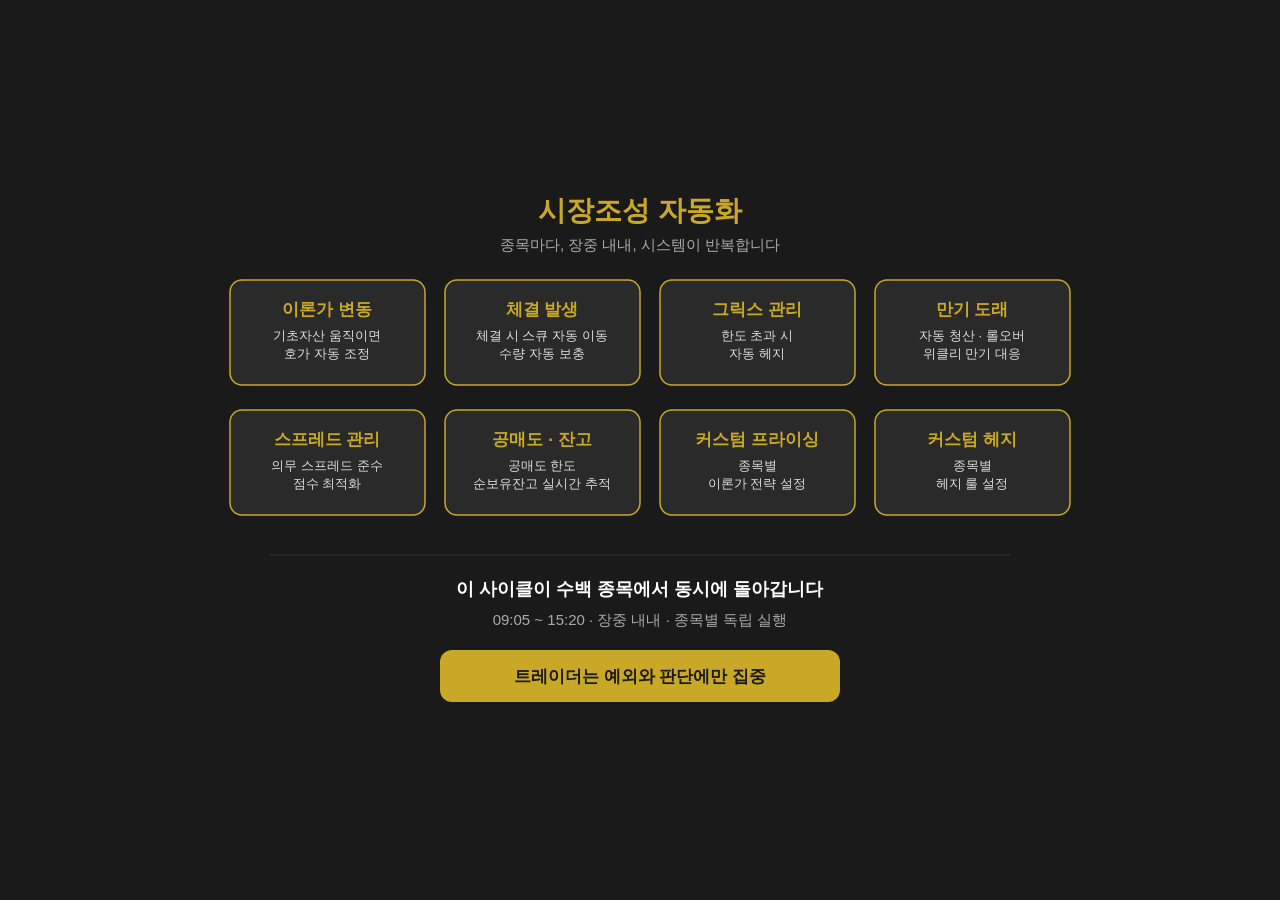
<file: docs/linkedin-02-diagram.html>
<!DOCTYPE html>
<html lang="ko">
<head>
  <meta charset="UTF-8">
  <style>
    body {
      margin: 0;
      display: flex;
      justify-content: center;
      align-items: center;
      min-height: 100vh;
      background: #1a1a1a;
      font-family: 'Pretendard Variable', -apple-system, sans-serif;
    }
    @import url('https://cdn.jsdelivr.net/gh/orioncactus/pretendard@v1.3.9/dist/web/variable/pretendardvariable-dynamic-subset.min.css');
  </style>
</head>
<body>
  <svg viewBox="0 0 900 560" width="900" height="560" xmlns="http://www.w3.org/2000/svg">

    <!-- Background -->
    <rect width="900" height="560" rx="16" fill="#1a1a1a"/>

    <!-- Title -->
    <text x="450" y="50" text-anchor="middle" font-size="28" font-weight="700" fill="#c9a827">시장조성 자동화</text>
    <text x="450" y="80" text-anchor="middle" font-size="15" fill="#aaa">종목마다, 장중 내내, 시스템이 반복합니다</text>

    <!-- Row 1 -->
    <!-- Card 1 -->
    <rect x="40" y="110" width="195" height="105" rx="12" fill="#2a2a2a" stroke="#c9a827" stroke-width="1.5"/>
    <text x="137" y="145" text-anchor="middle" font-size="17" font-weight="700" fill="#c9a827">이론가 변동</text>
    <text x="137" y="170" text-anchor="middle" font-size="13" fill="#ddd">기초자산 움직이면</text>
    <text x="137" y="188" text-anchor="middle" font-size="13" fill="#ddd">호가 자동 조정</text>

    <!-- Card 2 -->
    <rect x="255" y="110" width="195" height="105" rx="12" fill="#2a2a2a" stroke="#c9a827" stroke-width="1.5"/>
    <text x="352" y="145" text-anchor="middle" font-size="17" font-weight="700" fill="#c9a827">체결 발생</text>
    <text x="352" y="170" text-anchor="middle" font-size="13" fill="#ddd">체결 시 스큐 자동 이동</text>
    <text x="352" y="188" text-anchor="middle" font-size="13" fill="#ddd">수량 자동 보충</text>

    <!-- Card 3 -->
    <rect x="470" y="110" width="195" height="105" rx="12" fill="#2a2a2a" stroke="#c9a827" stroke-width="1.5"/>
    <text x="567" y="145" text-anchor="middle" font-size="17" font-weight="700" fill="#c9a827">그릭스 관리</text>
    <text x="567" y="170" text-anchor="middle" font-size="13" fill="#ddd">한도 초과 시</text>
    <text x="567" y="188" text-anchor="middle" font-size="13" fill="#ddd">자동 헤지</text>

    <!-- Card 4 -->
    <rect x="685" y="110" width="195" height="105" rx="12" fill="#2a2a2a" stroke="#c9a827" stroke-width="1.5"/>
    <text x="782" y="145" text-anchor="middle" font-size="17" font-weight="700" fill="#c9a827">만기 도래</text>
    <text x="782" y="170" text-anchor="middle" font-size="13" fill="#ddd">자동 청산 · 롤오버</text>
    <text x="782" y="188" text-anchor="middle" font-size="13" fill="#ddd">위클리 만기 대응</text>

    <!-- Row 2 -->
    <!-- Card 5 -->
    <rect x="40" y="240" width="195" height="105" rx="12" fill="#2a2a2a" stroke="#c9a827" stroke-width="1.5"/>
    <text x="137" y="275" text-anchor="middle" font-size="17" font-weight="700" fill="#c9a827">스프레드 관리</text>
    <text x="137" y="300" text-anchor="middle" font-size="13" fill="#ddd">의무 스프레드 준수</text>
    <text x="137" y="318" text-anchor="middle" font-size="13" fill="#ddd">점수 최적화</text>

    <!-- Card 6 -->
    <rect x="255" y="240" width="195" height="105" rx="12" fill="#2a2a2a" stroke="#c9a827" stroke-width="1.5"/>
    <text x="352" y="275" text-anchor="middle" font-size="17" font-weight="700" fill="#c9a827">공매도 · 잔고</text>
    <text x="352" y="300" text-anchor="middle" font-size="13" fill="#ddd">공매도 한도</text>
    <text x="352" y="318" text-anchor="middle" font-size="13" fill="#ddd">순보유잔고 실시간 추적</text>

    <!-- Card 7 -->
    <rect x="470" y="240" width="195" height="105" rx="12" fill="#2a2a2a" stroke="#c9a827" stroke-width="1.5"/>
    <text x="567" y="275" text-anchor="middle" font-size="17" font-weight="700" fill="#c9a827">커스텀 프라이싱</text>
    <text x="567" y="300" text-anchor="middle" font-size="13" fill="#ddd">종목별</text>
    <text x="567" y="318" text-anchor="middle" font-size="13" fill="#ddd">이론가 전략 설정</text>

    <!-- Card 8 -->
    <rect x="685" y="240" width="195" height="105" rx="12" fill="#2a2a2a" stroke="#c9a827" stroke-width="1.5"/>
    <text x="782" y="275" text-anchor="middle" font-size="17" font-weight="700" fill="#c9a827">커스텀 헤지</text>
    <text x="782" y="300" text-anchor="middle" font-size="13" fill="#ddd">종목별</text>
    <text x="782" y="318" text-anchor="middle" font-size="13" fill="#ddd">헤지 룰 설정</text>

    <!-- Divider -->
    <line x1="80" y1="385" x2="820" y2="385" stroke="#333" stroke-width="1"/>

    <!-- Bottom summary -->
    <text x="450" y="425" text-anchor="middle" font-size="18" font-weight="700" fill="#fff">이 사이클이 수백 종목에서 동시에 돌아갑니다</text>
    <text x="450" y="455" text-anchor="middle" font-size="15" fill="#aaa">09:05 ~ 15:20 · 장중 내내 · 종목별 독립 실행</text>

    <!-- Result box -->
    <rect x="250" y="480" width="400" height="52" rx="12" fill="#c9a827"/>
    <text x="450" y="512" text-anchor="middle" font-size="17" font-weight="700" fill="#1a1a1a">트레이더는 예외와 판단에만 집중</text>
  </svg>
</body>
</html>
</file>
